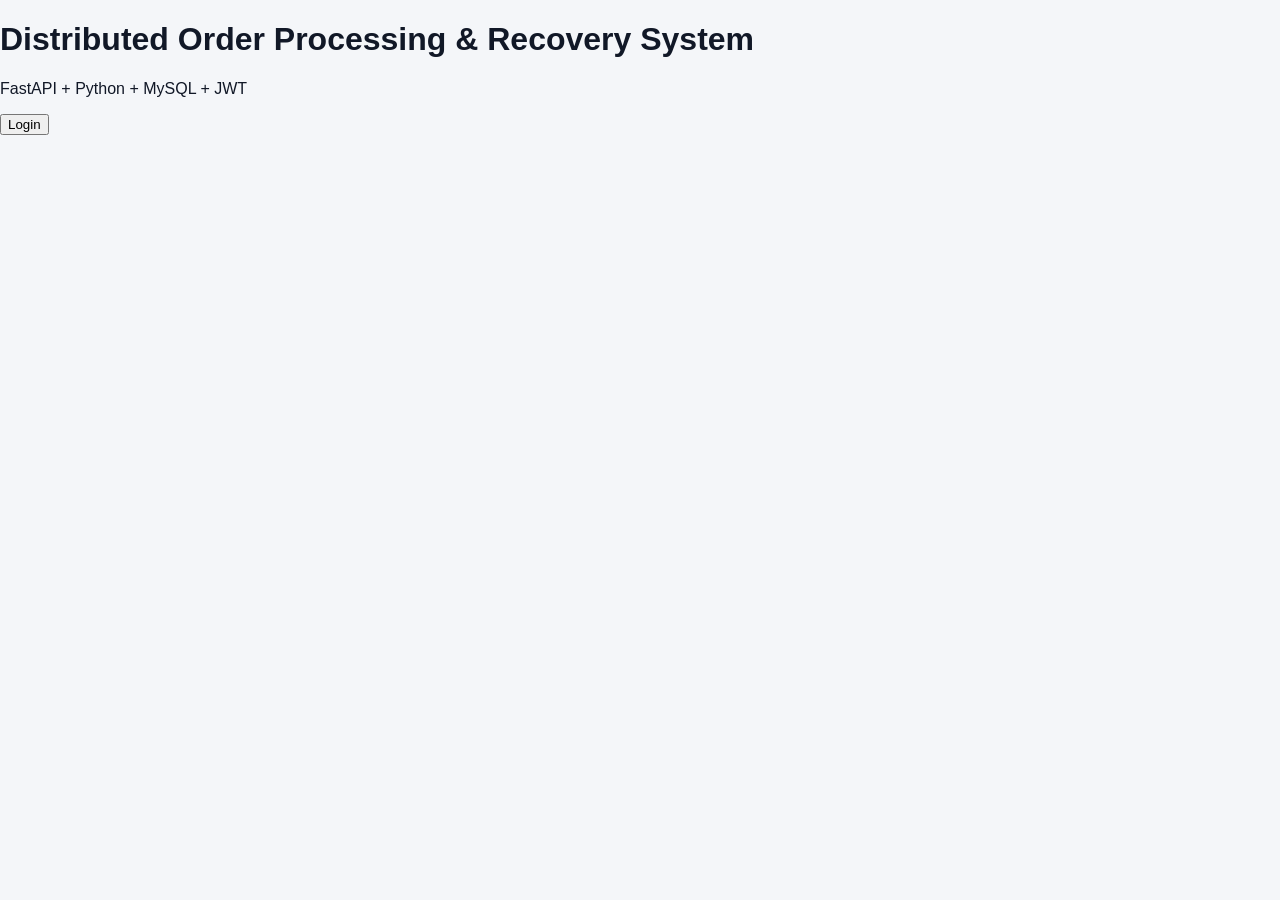
<file: frontend/index.html>
<!DOCTYPE html>
<html lang="en">

<head>
    <meta charset="UTF-8">
    <meta name="viewport" content="width=device-width, initial-scale=1.0">

    <title>Distributed Order Processing System</title>

    <link rel="stylesheet" href="css/style.css">
</head>

<body>

    <div class="welcome-container">

        <div class="welcome-card">

            <h1>
                Distributed Order Processing
                & Recovery System
            </h1>

            <p>
                FastAPI + Python + MySQL + JWT
            </p>

            <button
                onclick="window.location.href='login.html'">
                Login
            </button>

        </div>

    </div>

</body>

</html>
</file>
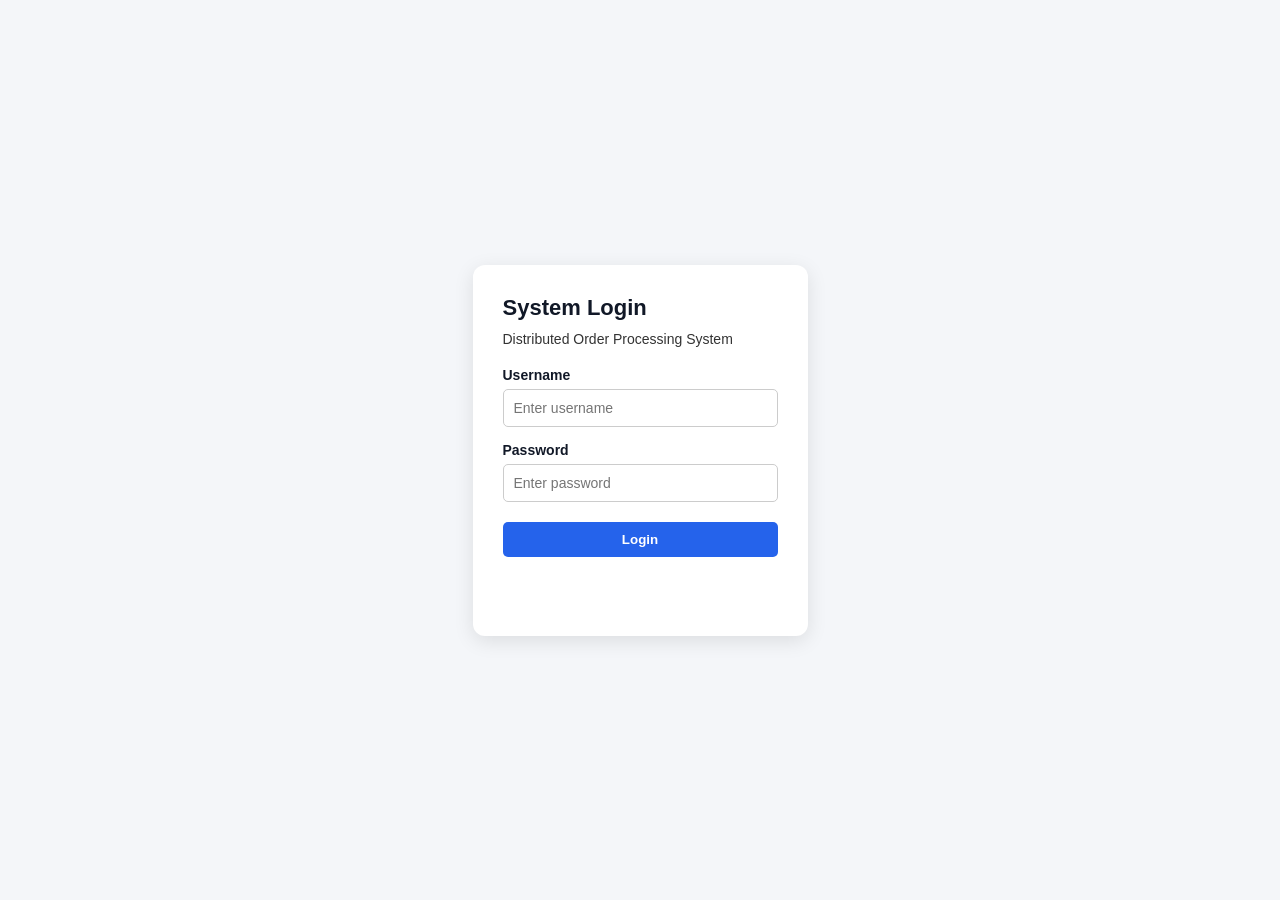
<file: frontend/dashboard.html>
<!DOCTYPE html>
<html lang="en">

<head>
    <meta charset="UTF-8">
    <meta name="viewport" content="width=device-width, initial-scale=1.0">

    <title>Dashboard - Distributed Order Processing System</title>

    <link rel="stylesheet" href="css/style.css">
</head>

<body>

    <!-- ================= NAVBAR ================= -->

    <div class="navbar">

        <div>
            <h2>Distributed Order Processing System</h2>
            <p>
                Welcome, <strong id="username"></strong>
            </p>
        </div>

        <button
            class="logout-btn"
            onclick="logout()">
            Logout
        </button>

    </div>


    <div class="dashboard-container">


        <!-- ================= PROCESS ORDER ================= -->

        <section class="order-form-section">

            <h2>Process Order</h2>

            <form id="orderForm">


                <div class="form-row">

                    <div>

                        <label for="order_id">
                            Order ID
                        </label>

                        <input
                            type="number"
                            id="order_id"
                            required
                        >

                    </div>


                    <div>

                        <label for="customer_id">
                            Customer ID
                        </label>

                        <input
                            type="number"
                            id="customer_id"
                            required
                        >

                    </div>

                </div>


                <div class="form-row">

                    <div>

                        <label for="product_id">
                            Product ID
                        </label>

                        <input
                            type="number"
                            id="product_id"
                            required
                        >

                    </div>


                    <div>

                        <label for="quantity">
                            Quantity
                        </label>

                        <input
                            type="number"
                            id="quantity"
                            min="1"
                            required
                        >

                    </div>

                </div>


                <div class="form-row">

                    <div>

                        <label for="unit_price">
                            Unit Price
                        </label>

                        <input
                            type="number"
                            id="unit_price"
                            min="0.01"
                            step="0.01"
                            required
                        >

                    </div>


                    <div>

                        <label for="payment_status">
                            Payment Status
                        </label>

                        <select id="payment_status">

                            <option value="PAID">
                                PAID
                            </option>

                            <option value="PENDING">
                                PENDING
                            </option>

                            <option value="FAILED">
                                FAILED
                            </option>

                        </select>

                    </div>

                </div>


                <div class="form-row">

                    <div>

                        <label for="source">
                            Source
                        </label>

                        <select id="source">

                            <option value="WEB">
                                WEB
                            </option>

                            <option value="MOBILE">
                                MOBILE
                            </option>

                            <option value="PARTNER">
                                PARTNER
                            </option>

                        </select>

                    </div>


                    <div>

                        <label for="order_time">
                            Order Time
                        </label>

                        <input
                            type="datetime-local"
                            id="order_time"
                        >

                    </div>

                </div>


                <button
                    type="submit"
                    class="process-btn">

                    Process Order

                </button>

            </form>


            <p id="orderMessage"></p>

        </section>


        <!-- ================= ORDERS ================= -->

        <section class="panel order-details-section">
        <h2>Order Details</h2>

        <form id="orderLookupForm" class="orders-toolbar">
            <div>
                <label for="lookupOrderId">Order ID</label>
                <input type="number" id="lookupOrderId" min="1" required>
            </div>
            <button type="submit">Get Order</button>
            <button type="button" id="retryLookupOrder">Retry Order</button>
        </form>
        <pre id="orderLookupResult" role="status" aria-live="polite"></pre>

        <form id="orderFilterForm" class="orders-toolbar">
            <div>
                <label for="statusFilter">Status</label>
                <select id="statusFilter">
                    <option value="">All statuses</option>
                    <option value="SUCCESS">Success</option>
                    <option value="FAILED">Failed</option>
                    <option value="PENDING">Pending</option>
                    <option value="RETRIED">Retried</option>
                    <option value="REJECTED">Rejected</option>
                    <option value="PROCESSING">Processing</option>
                </select>
            </div>
            <div>
                <label for="sourceFilter">Source</label>
                <select id="sourceFilter">
                    <option value="">All sources</option>
                    <option value="WEB">Web</option>
                    <option value="MOBILE">Mobile</option>
                    <option value="PARTNER">Partner</option>
                </select>
            </div>
            <button type="submit">Apply filters</button>
            <button type="button" id="clearOrderFilters">Clear</button>
        </form>

        <p id="ordersMessage" role="status" aria-live="polite"></p>

        <table>

            <thead>

                <tr>

                    <th>Order ID</th>
                    <th>Customer</th>
                    <th>Product</th>
                    <th>Quantity</th>
                    <th>Unit Price</th>
                    <th>Payment</th>
                    <th>Status</th>
                    <th>Retry Count</th>
                    <th>Source</th>
                    <th>Order Time</th>
                    <th>Action</th>

                </tr>

            </thead>


            <tbody id="ordersTableBody">

            </tbody>

        </table>

        </section>

        <!-- ================= SUMMARY ================= -->

            <section class="panel summary-section">
                <h2>Processing Summary</h2>
                <div class="cards">
                    <div class="card">
                        <h3>Total Orders</h3>
                        <p id="totalOrders">0</p>
                    </div>
                    <div class="card">
                        <h3>Latest Order ID</h3>
                        <p id="latestOrderId">-</p>
                    </div>
                    <div class="card">
                        <h3>Successful</h3>
                        <p id="successfulOrders">0</p>
                    </div>
                    <div class="card">
                        <h3>Failed</h3>
                        <p id="failedOrders">0</p>
                    </div>
                    <div class="card">
                        <h3>Pending</h3>
                        <p id="pendingOrders">0</p>
                    </div>
                    <div class="card">
                        <h3>Retried</h3>
                        <p id="retriedOrders">0</p>
                    </div>
                </div>
            </section>

            <!-- ================= INVENTORY ================= -->

        <section class="panel report-section">
        <h2>Inventory Report</h2>

        <table>

            <thead>

                <tr>

                    <th>Product ID</th>
                    <th>Product Name</th>
                    <th>Available Stock</th>
                    <th>Reserved Stock</th>

                </tr>

            </thead>


            <tbody id="inventoryTableBody">

            </tbody>

        </table>
        </section>


        <!-- ================= CUSTOMERS ================= -->

        <section class="panel report-section">
        <h2>Customer Report</h2>

        <table>

            <thead>

                <tr>

                    <th>Customer ID</th>
                    <th>Customer Name</th>
                    <th>Email</th>
                    <th>Total Orders</th>
                    <th>Total Amount</th>

                </tr>

            </thead>


            <tbody id="customersTableBody">

            </tbody>

        </table>
        </section>

    </div>


    <!-- ================= JAVASCRIPT ================= -->

    <script src="js/dashboard.js"></script>
    <script src="js/orders.js"></script>
    <script src="js/reports.js"></script>

</body>

</html>
</file>
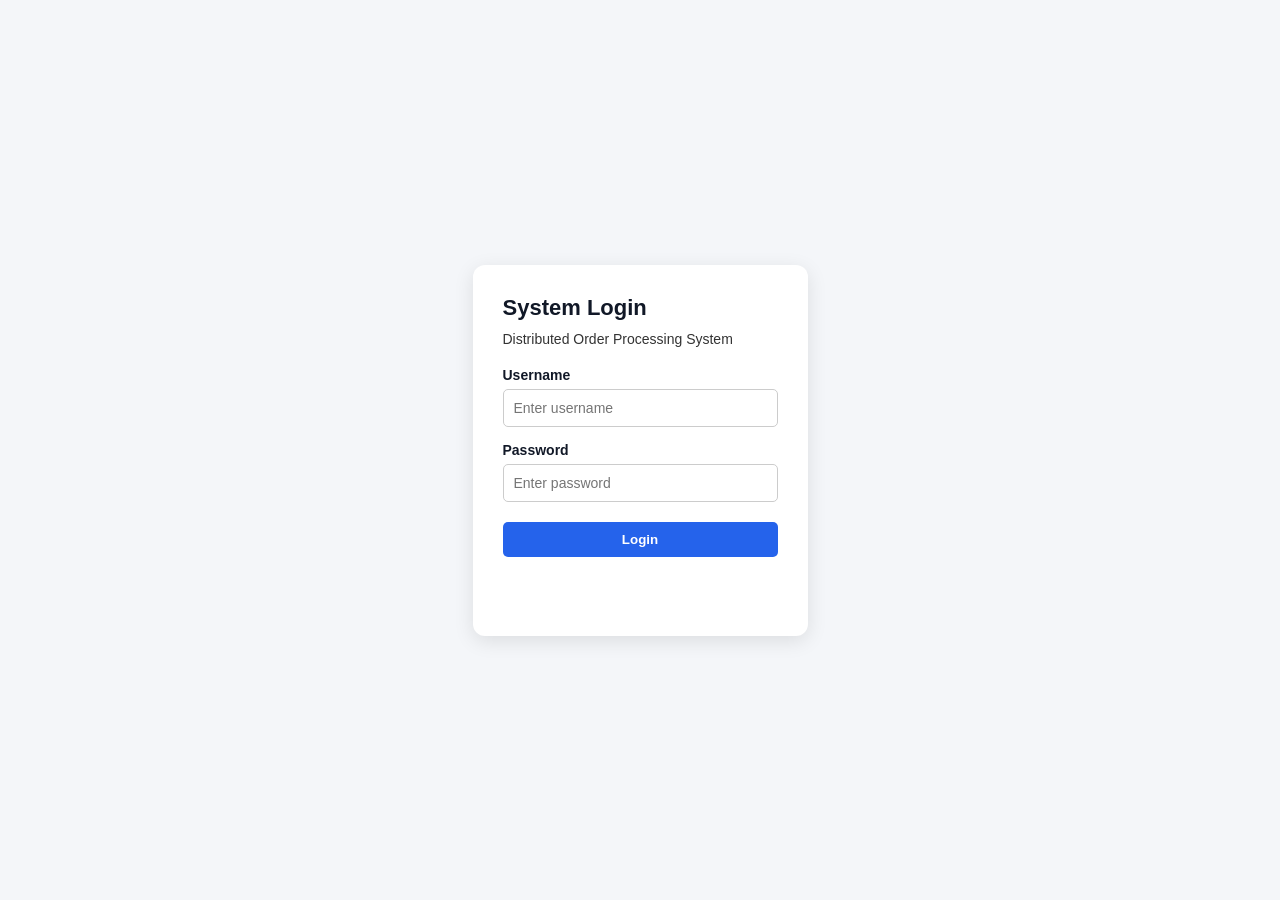
<file: frontend/login.html>
<!DOCTYPE html>
<html lang="en">

<head>
    <meta charset="UTF-8">
    <meta name="viewport" content="width=device-width, initial-scale=1.0">

    <title>Login - Distributed Order Processing System</title>

    <link rel="stylesheet" href="css/style.css">
</head>

<body>

    <div class="login-container">

        <div class="login-box">

            <h1>System Login</h1>

            <p class="subtitle">
                Distributed Order Processing System
            </p>

            <form id="loginForm">

                <label for="username">
                    Username
                </label>

                <input
                    type="text"
                    id="username"
                    name="username"
                    placeholder="Enter username"
                    required
                >

                <label for="password">
                    Password
                </label>

                <input
                    type="password"
                    id="password"
                    name="password"
                    placeholder="Enter password"
                    required
                >

                <button type="submit">
                    Login
                </button>

            </form>

            <!-- Login message -->
            <p id="message"></p>

        </div>

    </div>

    <script src="js/auth.js"></script>

</body>

</html>
</file>
<file: frontend/css/style.css>
/* ========================================
   GENERAL
======================================== */

* {
    box-sizing: border-box;
}

body {
    margin: 0;
    padding: 0;

    font-family: Arial, Helvetica, sans-serif;

    background: #f4f6f9;

    color: #111827;
}


/* ========================================
   LOGIN PAGE
======================================== */

.login-container {

    min-height: 100vh;

    display: flex;

    justify-content: center;

    align-items: center;
}


.login-box {

    width: 335px;

    background: white;

    padding: 30px;

    border-radius: 12px;

    box-shadow:
        0 5px 20px rgba(0, 0, 0, 0.10);
}


.login-box h1 {

    margin-top: 0;

    margin-bottom: 10px;

    font-size: 22px;
}


.subtitle {

    margin-top: 0;

    margin-bottom: 20px;

    font-size: 14px;

    color: #333;
}


/* ========================================
   LABELS
======================================== */

.login-box label {

    display: block;

    margin-top: 15px;

    margin-bottom: 6px;

    font-weight: bold;

    font-size: 14px;
}


/* ========================================
   INPUTS
======================================== */

.login-box input {

    width: 100%;

    padding: 10px;

    border: 1px solid #ccc;

    border-radius: 5px;

    font-size: 14px;

    outline: none;
}


.login-box input:focus {

    border-color: #2563eb;
}


/* ========================================
   LOGIN BUTTON
======================================== */

.login-box button {

    width: 100%;

    margin-top: 20px;

    padding: 10px;

    border: none;

    border-radius: 5px;

    background: #2563eb;

    color: white;

    font-weight: bold;

    cursor: pointer;
}


.login-box button:hover {

    background: #1d4ed8;
}


/* ========================================
   LOGIN MESSAGE
======================================== */

#message {

    margin-top: 15px;

    min-height: 20px;

    font-size: 14px;

    font-weight: bold;
}


/* ========================================
   DASHBOARD
======================================== */

.dashboard-container {

    max-width: 1440px;
    margin: 0 auto;
    padding: 30px 24px 48px;
}


.navbar {

    background: #1e293b;

    padding: 18px 28px;

    display: flex;

    justify-content: space-between;

    align-items: center;

    color: white;
    box-shadow: 0 2px 8px rgba(0, 0, 0, 0.12);

    margin-bottom: 25px;
}


.navbar h2 {

    margin: 0;
}

.navbar p {
    margin: 5px 0 0;
}


.logout-btn {

    padding: 8px 15px;

    border: none;

    border-radius: 5px;

    background: #dc2626;

    color: white;

    cursor: pointer;
}

.logout-btn:hover {
    background: #b91c1c;
}


/* ========================================
   CARDS
======================================== */

.cards {

    display: grid;

    grid-template-columns: repeat(4, minmax(0, 1fr));

    gap: 20px;

    margin-bottom: 25px;
}


.card {

    background: #eef2ff;

    padding: 20px;

    border-radius: 8px;
    text-align: center;
}


.card h3 {

    margin: 0 0 10px;
}

.card p {
    margin: 0;
    font-size: 26px;
    font-weight: bold;
}


/* ========================================
   ORDER FORM
======================================== */

.order-form-section {

    background: white;

    padding: 25px;

    margin: 0 0 24px;

    border-radius: 12px;

    box-shadow:
        0 2px 8px rgba(0, 0, 0, 0.08);
}

.panel {
    background: white;
    padding: 24px;
    margin: 24px 0;
    border-radius: 12px;
    box-shadow: 0 4px 14px rgba(15, 23, 42, 0.08);
}

.panel h2,
.order-form-section h2 {
    margin: 0 0 20px;
}

.order-details-section {
    overflow: hidden;
}

.summary-section .cards {
    margin-bottom: 0;
}


.order-form-section h2 {

    margin-top: 0;

    margin-bottom: 20px;
}


.form-row {

    display: contents;
}


.form-row > div {

    min-width: 0;
}

#orderForm {
    display: grid;
    grid-template-columns: repeat(3, minmax(0, 1fr));
    gap: 16px 20px;
}


.form-row label {

    display: block;

    margin-bottom: 6px;

    font-weight: bold;
}


.form-row input,
.form-row select {

    width: 100%;

    padding: 10px;

    border: 1px solid #ccc;

    border-radius: 6px;
    font-size: 15px;
}


.process-btn {

    align-self: end;
    justify-self: start;
    min-height: 42px;

    padding: 11px 25px;

    border: none;

    border-radius: 6px;

    cursor: pointer;

    background: #2563eb;

    color: white;
}


.process-btn:hover {

    background: #1d4ed8;
}


#orderMessage {

    margin-top: 15px;

    font-weight: bold;
}


/* ========================================
   TABLE
======================================== */

table {

    width: 100%;

    border-collapse: collapse;

    background: white;

    margin: 12px 0 0;
    display: block;
    overflow-x: auto;
    white-space: nowrap;
}


th,
td {

    padding: 12px;

    border-bottom: 1px solid #ddd;

    text-align: left;
}


th {

    background: #eff4f9;
}


tr:hover {

    background: #f8fafc;
}


/* ========================================
   RETRY BUTTON
======================================== */

.retry-btn {

    padding: 6px 12px;

    border: none;

    border-radius: 4px;

    background: #f59e0b;

    color: white;

    cursor: pointer;
}


.retry-btn:hover {

    background: #d97706;
}


/* ========================================
   RESPONSIVE
======================================== */

@media (max-width: 800px) {

    .cards {

        grid-template-columns: 1fr 1fr;
    }

    #orderForm {
        grid-template-columns: repeat(2, minmax(0, 1fr));
    }
}


@media (max-width: 500px) {

    .cards {

        grid-template-columns: 1fr;
    }

    #orderForm {
        grid-template-columns: 1fr;
    }

    .dashboard-container {
        padding: 18px 12px 32px;
    }

    .panel,
    .order-form-section {
        padding: 18px;
    }

    .navbar {
        padding: 14px 16px;
    }

    .login-box {

        width: 90%;
    }
}

.orders-toolbar {
    display: flex;
    align-items: end;
    flex-wrap: wrap;
    gap: 12px;
    margin: 12px 0 16px;
}

.orders-toolbar > div {
    min-width: 180px;
}

.orders-toolbar label {
    display: block;
    margin-bottom: 6px;
    font-weight: bold;
}

.orders-toolbar input,
.orders-toolbar select,
.orders-toolbar button {
    min-height: 38px;
    padding: 8px 10px;
}

.orders-toolbar input,
.orders-toolbar select {
    border: 1px solid #d1d5db;
    border-radius: 6px;
}

.orders-toolbar button {
    border: 0;
    border-radius: 6px;
    background: #2563eb;
    color: white;
    font-weight: bold;
    cursor: pointer;
}

.orders-toolbar button:hover {
    background: #1d4ed8;
}

.order-details-section #orderFilterForm {
    margin-top: 24px;
}

.order-lookup-section {
    margin: 28px 0;
}

#orderLookupResult {
    white-space: pre-wrap;
    overflow-wrap: anywhere;
}
</file>
